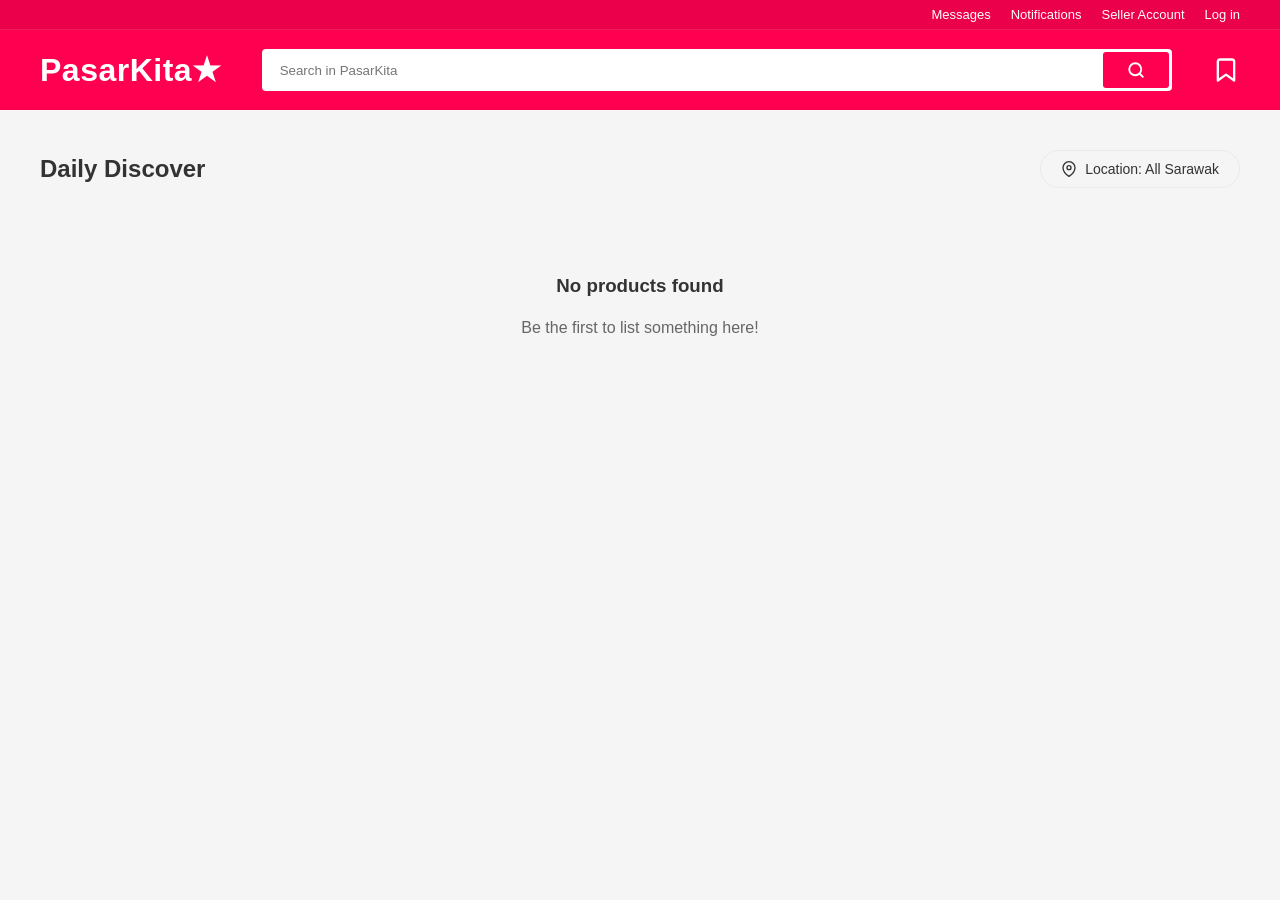
<file: index.html>
<!DOCTYPE html>
<html lang="en">
<head>
    <meta charset="UTF-8">
    <meta name="viewport" content="width=device-width, initial-scale=1.0">
    <title>PasarKita - Marketplace</title>
    <link rel="stylesheet" href="styles.css">
</head>
<body>
    <header class="header">
        <div class="header__topbar">
            <div class="container flex-between">
                <div><span id="welcome-message" style="display: none;"></span></div>
<div class="header__topbar-nav">
    <!-- Messages link with dedicated counter ID -->
    <a href="messages.html" id="nav-messages-link">Messages</a>
    <a href="notifications.html" id="nav-notifications-link">Notifications</a>
    <a href="selleraccount.html">Seller Account</a>
    <div class="user-profile"><a href="login.html">Log in</a></div>
</div>
            </div>
        </div>
        <div class="header__main">
            <div class="container flex-between">
                <h1 class="header__logo"><a href="index.html">PasarKita★</a></h1>
                <div class="search-bar">
                    <input type="text" class="search-bar__input" placeholder="Search in PasarKita">
                    <button type="button" class="search-bar__btn">
                        <svg width="18" height="18" viewBox="0 0 24 24" fill="none" stroke="white" stroke-width="2.5" stroke-linecap="round" stroke-linejoin="round"><circle cx="11" cy="11" r="8"></circle><line x1="21" y1="21" x2="16.65" y2="16.65"></line></svg>
                    </button>
                </div>
                <a href="saved.html" class="cart-icon" title="Saved Items">
                    <svg width="28" height="28" viewBox="0 0 24 24" fill="none" stroke="white" stroke-width="2" stroke-linecap="round" stroke-linejoin="round"><path d="M19 21l-7-5-7 5V5a2 2 0 0 1 2-2h10a2 2 0 0 1 2 2z"></path></svg>
                </a>
            </div>
        </div>
    </header>

    <main class="container py-lg">
        <!-- Daily Discover & Location Filter Header -->
        <div class="flex-between" style="margin-bottom: 24px;">
            <h2 style="margin: 0;">Daily Discover</h2>
            <button id="location-picker-btn" class="btn location-pill">
                <svg width="16" height="16" viewBox="0 0 24 24" fill="none" stroke="currentColor" stroke-width="2" stroke-linecap="round" stroke-linejoin="round"><path d="M21 10c0 7-9 13-9 13s-9-6-9-13a9 9 0 0 1 18 0z"></path><circle cx="12" cy="10" r="3"></circle></svg>
                <span id="location-btn-text">Location: All Sarawak</span>
            </button>
        </div>

        <div class="product-grid" id="main-product-grid">
            <!-- Products injected by JS -->
        </div>
    </main>

<!-- The Location Picker Modal Pop-up -->
    <div id="location-modal" class="modal">
        <div class="modal-overlay" id="modal-overlay"></div>
        <div class="modal-content surface-card">
            <div class="flex-between" style="margin-bottom: 20px;">
                <h3 style="margin: 0;">Choose Location</h3>
                <button class="btn-close" id="close-location-modal">&times;</button>
            </div>
            
            <div class="form-group">
                <!-- NEW: Live Location Button -->
                <button type="button" id="live-location-btn" class="btn btn-primary btn-full" style="margin-bottom: 12px; display: flex; align-items: center; gap: 8px; font-size: 15px;">
                    <svg width="18" height="18" viewBox="0 0 24 24" fill="none" stroke="white" stroke-width="2" stroke-linecap="round" stroke-linejoin="round"><polygon points="3 11 22 2 13 21 11 13 3 11"></polygon></svg>
                    Use Current Location
                </button>
                
                <input type="text" id="location-search-input" class="form-input" placeholder="Search neighborhood or city (e.g., Sibu)">
            </div>
            
            <ul class="location-list" id="location-list">
                <!-- Locations injected by JS -->
            </ul>
        </div>
    </div>

    <script src="app.js"></script>
</body>
</html>
</file>
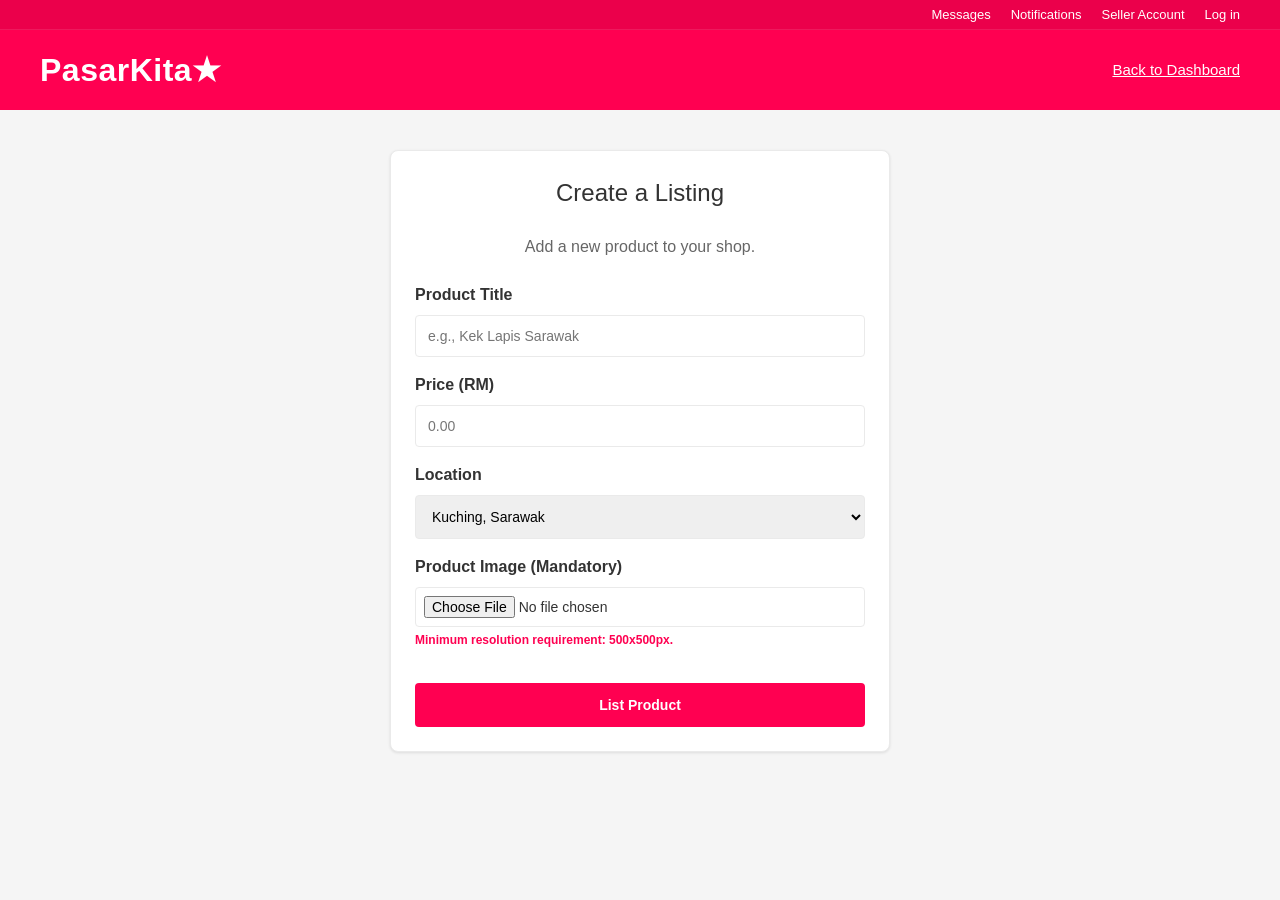
<file: addproduct.html>
<!DOCTYPE html>
<html lang="en">
<head>
    <meta charset="UTF-8">
    <meta name="viewport" content="width=device-width, initial-scale=1.0">
    <title>List a Product - PasarKita</title>
    <link rel="stylesheet" href="styles.css">
</head>
<body>
    <!-- Universal Header (No Search, No Cart) -->
    <header class="header">
        <div class="header__topbar">
            <div class="container flex-between">
                <div><span id="welcome-message" style="display: none;"></span></div>
<div class="header__topbar-nav">
    <!-- This link will now appear globally -->
    <a href="messages.html">Messages</a>
    <a href="notifications.html">Notifications</a>
    <a href="selleraccount.html">Seller Account</a>
    <div class="user-profile"><a href="login.html">Log in</a></div>
</div>
            </div>
        </div>
        <div class="header__main">
            <div class="container flex-between">
                <h1 class="header__logo"><a href="index.html">PasarKita★</a></h1>
                <!-- Quick return link instead of the search bar -->
                <div style="text-align: right; flex-grow: 1;">
                    <a href="selleraccount.html" style="color: white; font-weight: 500; font-size: 15px; text-decoration: underline;">Back to Dashboard</a>
                </div>
            </div>
        </div>
    </header>

    <main class="container py-lg auth-layout">
        <div class="auth-wrapper surface-card" style="max-width: 500px;">
            <h2 class="auth-title">Create a Listing</h2>
            <p style="text-align: center; color: var(--color-text-muted); margin-bottom: 24px;">Add a new product to your shop.</p>
            
            <form id="add-product-form">
                <div class="form-group">
                    <label style="display:block; margin-bottom:8px; font-weight:600;">Product Title</label>
                    <input type="text" id="prod-title" class="form-input" required placeholder="e.g., Kek Lapis Sarawak">
                </div>
                
                <div class="form-group">
                    <label style="display:block; margin-bottom:8px; font-weight:600;">Price (RM)</label>
                    <input type="number" id="prod-price" class="form-input" required min="1" step="0.50" placeholder="0.00">
                </div>

                <div class="form-group">
                    <label style="display:block; margin-bottom:8px; font-weight:600;">Location</label>
                    <select id="prod-location" class="form-input" required>
                        <option value="Kuching, Sarawak">Kuching, Sarawak</option>
                        <option value="Sibu, Sarawak">Sibu, Sarawak</option>
                        <option value="Serian, Sarawak">Serian, Sarawak</option>
                        <option value="Samarahan, Sarawak">Samarahan, Sarawak</option>
                        <option value="Miri, Sarawak">Miri, Sarawak</option>
                        <option value="Bintulu, Sarawak">Bintulu, Sarawak</option>
                    </select>
                </div>

                <div class="form-group">
                    <label style="display:block; margin-bottom:8px; font-weight:600;">Product Image (Mandatory)</label>
                    <input type="file" id="prod-img" class="form-input" accept="image/*" required style="padding: 8px;">
                    <!-- UPDATED: 500px minimum text -->
                    <small style="color: var(--color-primary); font-size: 12px; font-weight: bold;">Minimum resolution requirement: 500x500px.</small>
                </div>
                
                <button type="submit" class="btn btn-primary btn-full" style="padding: 14px; margin-top: 16px;">List Product</button>
            </form>
        </div>
    </main>

    <script src="app.js"></script>
</body>
</html>
</file>
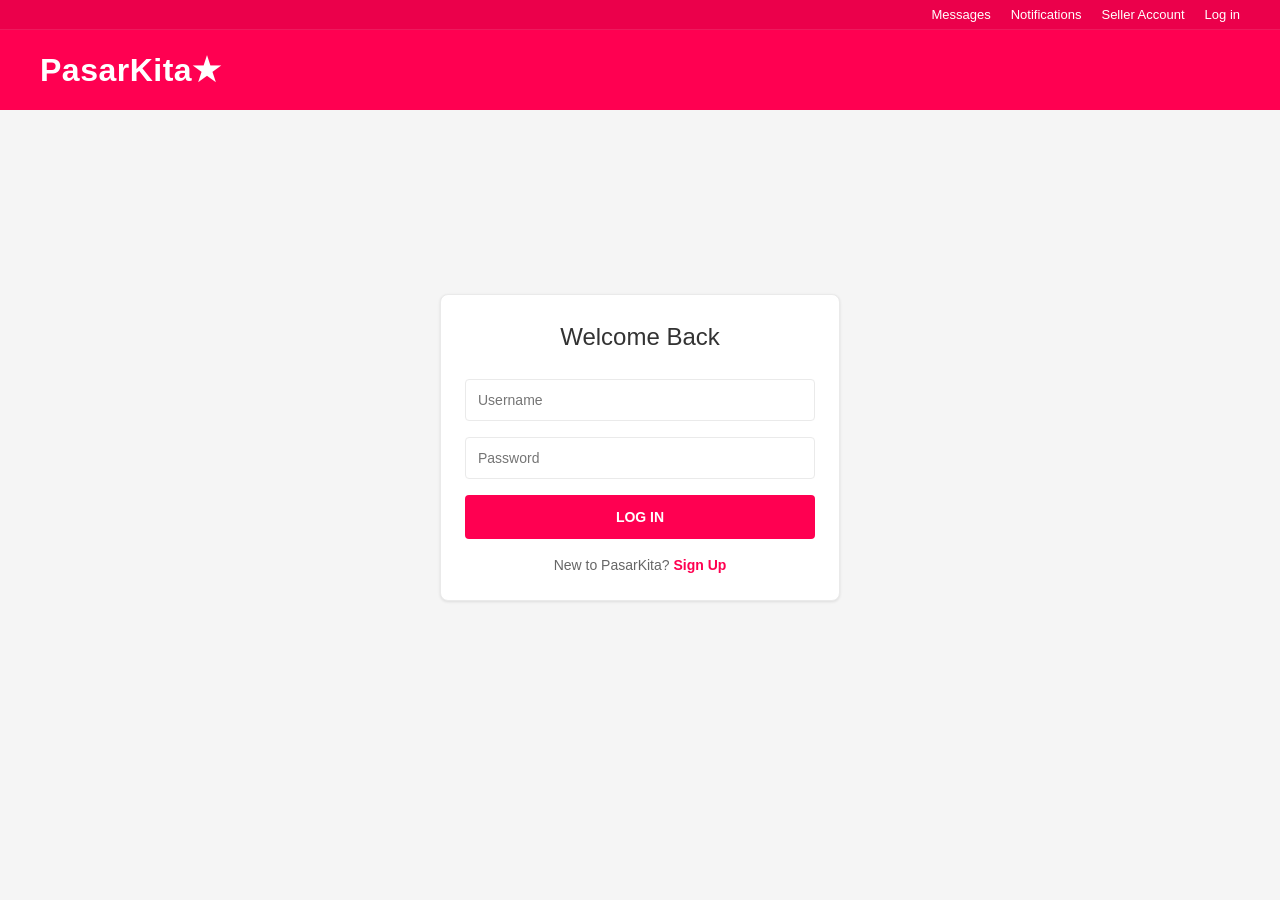
<file: login.html>
<!DOCTYPE html>
<html lang="en">
<head>
    <meta charset="UTF-8">
    <title>Login - PasarKita</title>
    <link rel="stylesheet" href="styles.css">
</head>
<body>
    <!-- SIMPLIFIED HEADER -->
    <header class="header">
        <div class="header__topbar">
            <div class="container flex-between">
                <div><span id="welcome-message" style="display: none;"></span></div>
<div class="header__topbar-nav">
    <!-- This link will now appear globally -->
    <a href="messages.html">Messages</a>
    <a href="notifications.html">Notifications</a>
    <a href="selleraccount.html">Seller Account</a>
    <div class="user-profile"><a href="login.html">Log in</a></div>
</div>
            </div>
        </div>
        <div class="header__main">
            <div class="container flex-between">
                <h1 class="header__logo"><a href="index.html">PasarKita★</a></h1>
            </div>
        </div>
    </header>

    <div class="container auth-layout">
        <div class="auth-wrapper surface-card">
            <h2 class="auth-title">Welcome Back</h2>
            <form id="loginForm">
                <div class="form-group">
                    <input type="text" id="username" class="form-input" placeholder="Username" required>
                </div>
                <div class="form-group">
                    <input type="password" id="password" class="form-input" placeholder="Password" required>
                </div>
                <button type="submit" class="btn btn-primary btn-full" style="padding: 14px;">LOG IN</button>
            </form>
            <div class="auth-links">New to PasarKita? <a href="signup.html">Sign Up</a></div>
        </div>
    </div>

    <script src="app.js"></script>
</body>
</html>
</file>
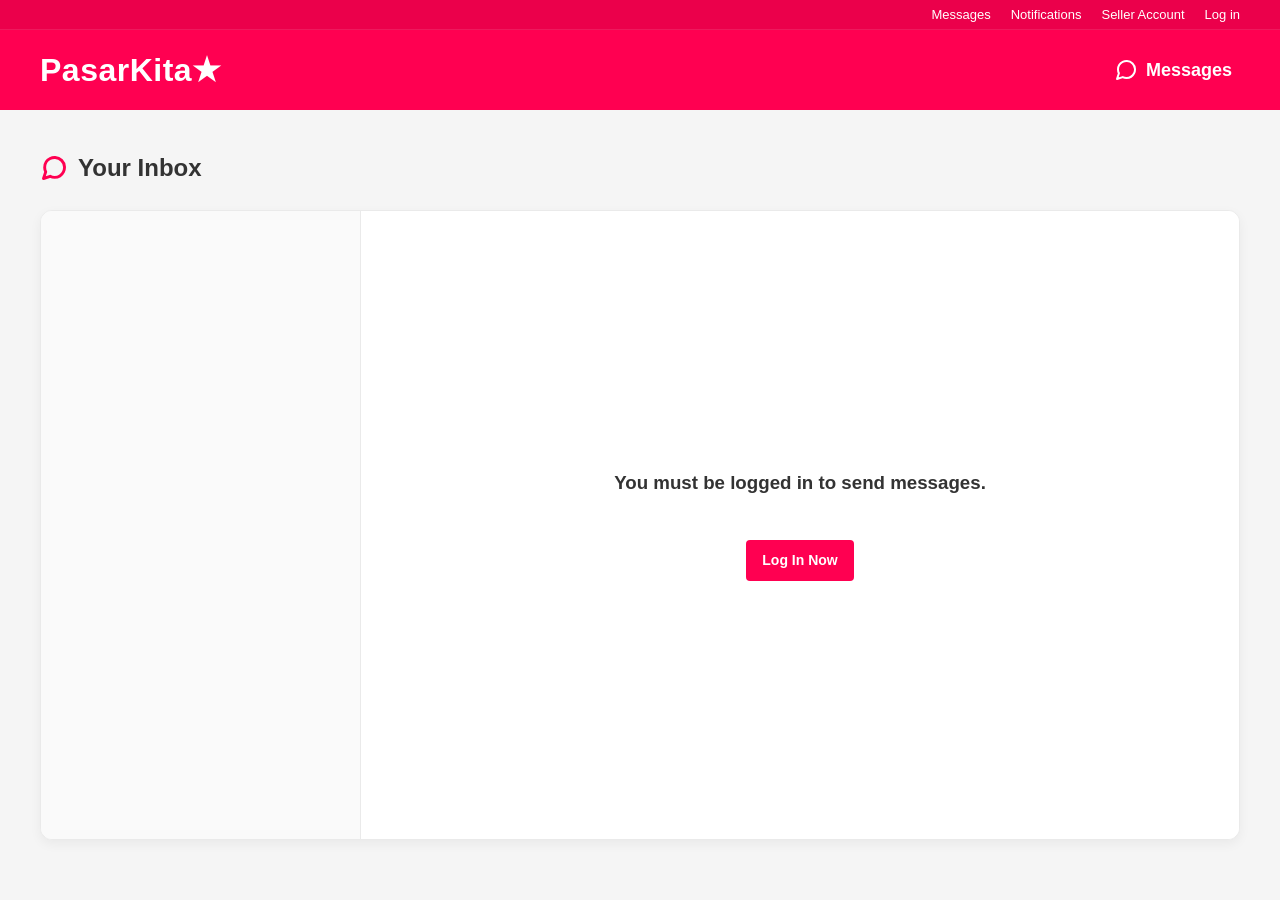
<file: messages.html>
<!DOCTYPE html>
<html lang="en">
<head>
    <meta charset="UTF-8">
    <meta name="viewport" content="width=device-width, initial-scale=1.0">
    <title>Inbox - PasarKita</title>
    <link rel="stylesheet" href="styles.css">
</head>
<body style="background: var(--color-bg-body);">
    <header class="header">
        <div class="header__topbar">
            <div class="container flex-between">
                <div><span id="welcome-message" style="display: none;"></span></div>
<div class="header__topbar-nav">
    <!-- This link will now appear globally -->
    <a href="messages.html">Messages</a>
    <a href="notifications.html">Notifications</a>
    <a href="selleraccount.html">Seller Account</a>
    <div class="user-profile"><a href="login.html">Log in</a></div>
</div>
            </div>
        </div>
<div class="header__main">
    <div class="container flex-between">
        <h1 class="header__logo"><a href="index.html">PasarKita★</a></h1>
        
        <!-- UPDATED: Now a non-pressable div instead of a link -->
        <div id="header-messages-btn" style="display: flex; align-items: center; gap: 8px; color: white; cursor: default;">
            <svg width="24" height="24" viewBox="0 0 24 24" fill="none" stroke="currentColor" stroke-width="2" stroke-linecap="round" stroke-linejoin="round">
                <path d="M21 11.5a8.38 8.38 0 0 1-.9 3.8 8.5 8.5 0 0 1-7.6 4.7 8.38 8.38 0 0 1-3.8-.9L3 21l1.9-5.7a8.38 8.38 0 0 1-.9-3.8 8.5 8.5 0 0 1 4.7-7.6 8.38 8.38 0 0 1 3.8-.9h.5a8.48 8.48 0 0 1 8 8v.5z"></path>
            </svg>
            <span style="font-weight: bold; font-size: 18px;">Messages</span>
            
            <!-- Targeted Counter Badge Container (Still works with app.js) -->
            <div id="msg-unread-count" style="position: relative;"></div>
        </div>
    </div>
</div>
    </header>

    <main class="container py-lg">
        <div class="flex-between" style="margin-bottom: 24px;">
            <h2 style="margin: 0; display: flex; align-items: center; gap: 10px;">
                <svg width="28" height="28" viewBox="0 0 24 24" fill="none" stroke="var(--color-primary)" stroke-width="2.5" stroke-linecap="round" stroke-linejoin="round"><path d="M21 11.5a8.38 8.38 0 0 1-.9 3.8 8.5 8.5 0 0 1-7.6 4.7 8.38 8.38 0 0 1-3.8-.9L3 21l1.9-5.7a8.38 8.38 0 0 1-.9-3.8 8.5 8.5 0 0 1 4.7-7.6 8.38 8.38 0 0 1 3.8-.9h.5a8.48 8.48 0 0 1 8 8v.5z"></path></svg>
                Your Inbox
            </h2>
        </div>

        <!-- The Full-Page Chat Layout -->
        <div id="chat-layout" class="chat-layout" style="height: 70vh; min-height: 600px; box-shadow: 0 4px 12px rgba(0,0,0,0.05); border-radius: 12px;">
            <div id="chat-sidebar" class="chat-sidebar" style="width: 320px;">
                <!-- Contacts load here -->
            </div>
            <div id="chat-window" class="chat-window">
                <!-- Messages load here -->
            </div>
        </div>
    </main>

    <script src="app.js"></script>
</body>
</html>
</file>
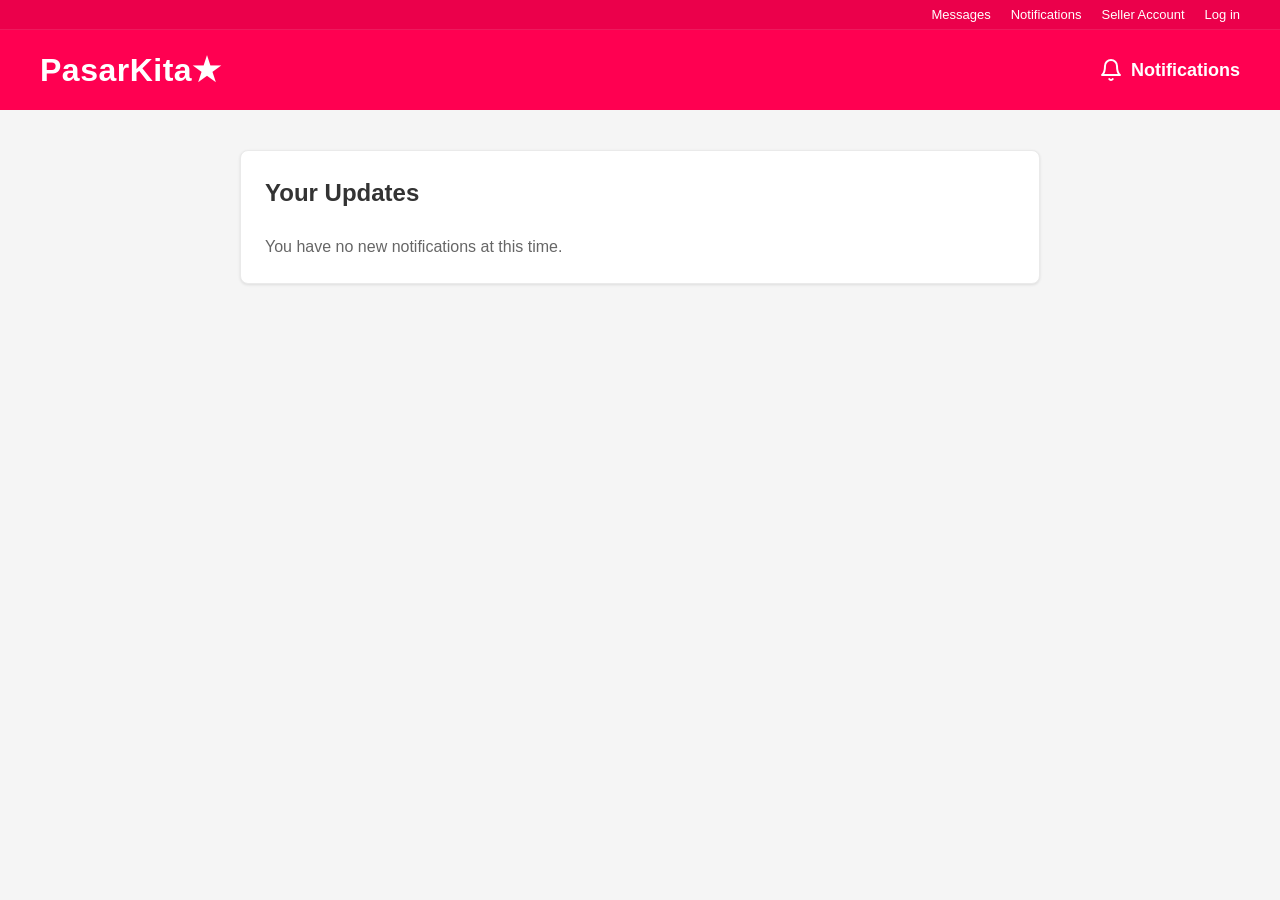
<file: notifications.html>
<!DOCTYPE html>
<html lang="en">
<head>
    <meta charset="UTF-8">
    <meta name="viewport" content="width=device-width, initial-scale=1.0">
    <title>Notifications - PasarKita</title>
    <link rel="stylesheet" href="styles.css">
</head>
<body>
    <header class="header">
        <div class="header__topbar">
            <div class="container flex-between">
                <div><span id="welcome-message" style="display: none;"></span></div>
<div class="header__topbar-nav">
    <!-- This link will now appear globally -->
    <a href="messages.html">Messages</a>
    <a href="notifications.html">Notifications</a>
    <a href="selleraccount.html">Seller Account</a>
    <div class="user-profile"><a href="login.html">Log in</a></div>
</div>
            </div>
        </div>
        <div class="header__main">
            <div class="container flex-between">
                <h1 class="header__logo"><a href="index.html">PasarKita★</a></h1>
                
                <!-- UPDATED: Notification Bell Icon and Text -->
                <div style="display: flex; align-items: center; gap: 8px; color: white;">
                    <svg width="24" height="24" viewBox="0 0 24 24" fill="none" stroke="currentColor" stroke-width="2" stroke-linecap="round" stroke-linejoin="round"><path d="M18 8A6 6 0 0 0 6 8c0 7-3 9-3 9h18s-3-2-3-9"></path><path d="M13.73 21a2 2 0 0 1-3.46 0"></path></svg>
                    <span style="font-weight: bold; font-size: 18px;">Notifications</span>
                </div>
            </div>
        </div>
    </header>

    <main class="container py-lg">
        <div class="surface-card" style="max-width: 800px; margin: 0 auto;">
            <h2 style="margin-bottom: 24px;">Your Updates</h2>
            <div id="notification-list" style="color: var(--color-text-muted);">
                You have no new notifications at this time.
            </div>
        </div>
    </main>

    <script src="app.js"></script>
</body>
</html>
</file>
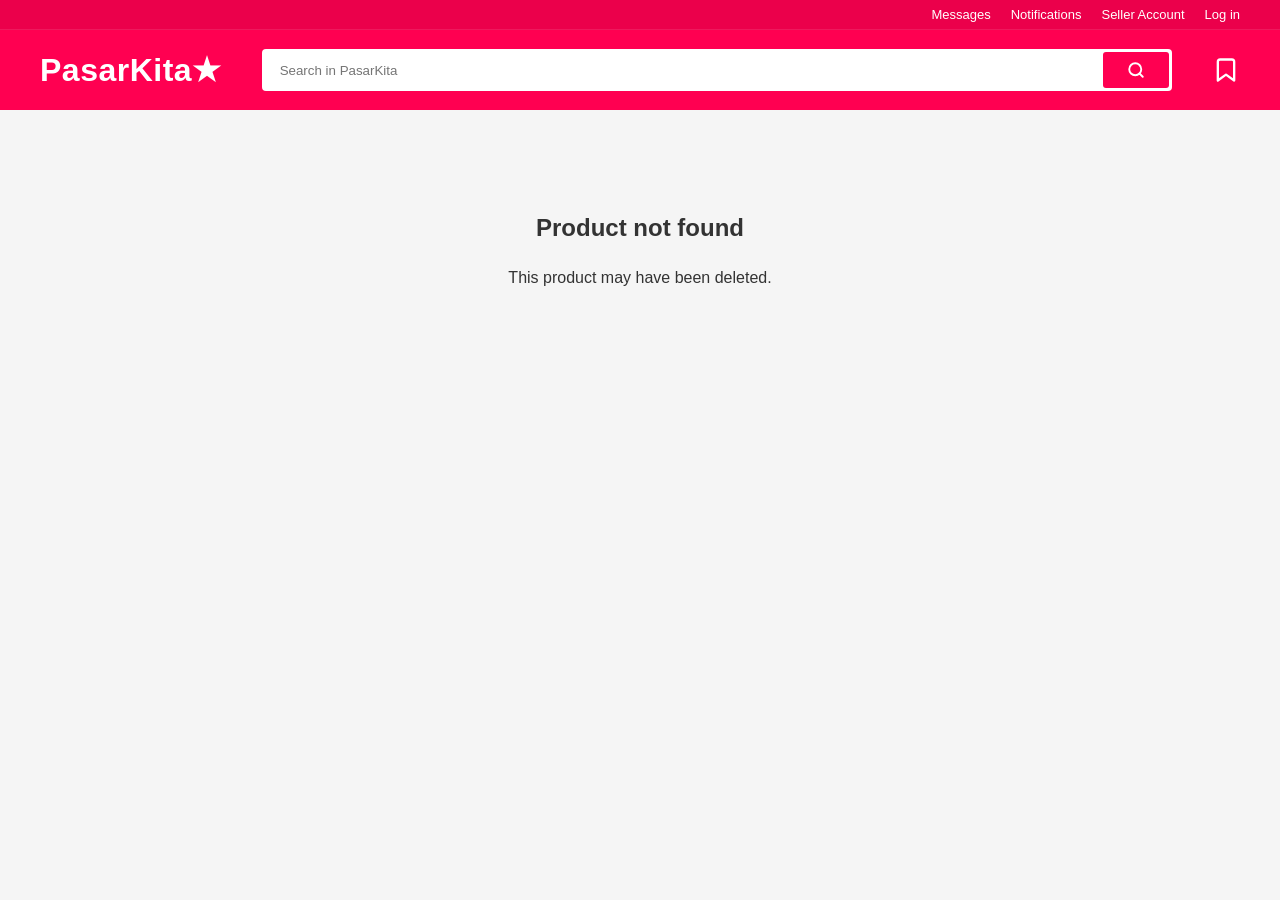
<file: product.html>
<!DOCTYPE html>
<html lang="en">
<head>
    <meta charset="UTF-8">
    <meta name="viewport" content="width=device-width, initial-scale=1.0">
    <title>PasarKita Listing</title>
    <link rel="stylesheet" href="styles.css">
</head>
<body>
    <!-- UNIVERSAL HEADER -->
    <header class="header">
        <div class="header__topbar">
            <div class="container flex-between">
                <div><span id="welcome-message" style="display: none;"></span></div>
<div class="header__topbar-nav">
    <!-- This link will now appear globally -->
    <a href="messages.html">Messages</a>
    <a href="notifications.html">Notifications</a>
    <a href="selleraccount.html">Seller Account</a>
    <div class="user-profile"><a href="login.html">Log in</a></div>
</div>
            </div>
        </div>
        <div class="header__main">
            <div class="container flex-between">
                <h1 class="header__logo"><a href="index.html">PasarKita★</a></h1>
                <div class="search-bar">
                    <input type="text" class="search-bar__input" placeholder="Search in PasarKita">
                    <button type="button" class="search-bar__btn">
                        <svg width="18" height="18" viewBox="0 0 24 24" fill="none" stroke="white" stroke-width="2.5" stroke-linecap="round" stroke-linejoin="round"><circle cx="11" cy="11" r="8"></circle><line x1="21" y1="21" x2="16.65" y2="16.65"></line></svg>
                    </button>
                </div>
                
                <!-- UPDATED: Bookmark Icon replacing the Cart -->
                <a href="saved.html" class="cart-icon" title="Saved Items">
                    <svg width="28" height="28" viewBox="0 0 24 24" fill="none" stroke="white" stroke-width="2" stroke-linecap="round" stroke-linejoin="round"><path d="M19 21l-7-5-7 5V5a2 2 0 0 1 2-2h10a2 2 0 0 1 2 2z"></path></svg>
                </a>
            </div>
        </div>
    </header>

    <!-- THIS IS THE MAGIC EMPTY CONTAINER. JAVASCRIPT WILL FILL IT! -->
    <main class="container py-lg product-layout" id="product-detail-container"></main>

    <script src="app.js"></script>
</body>
</html>
</file>
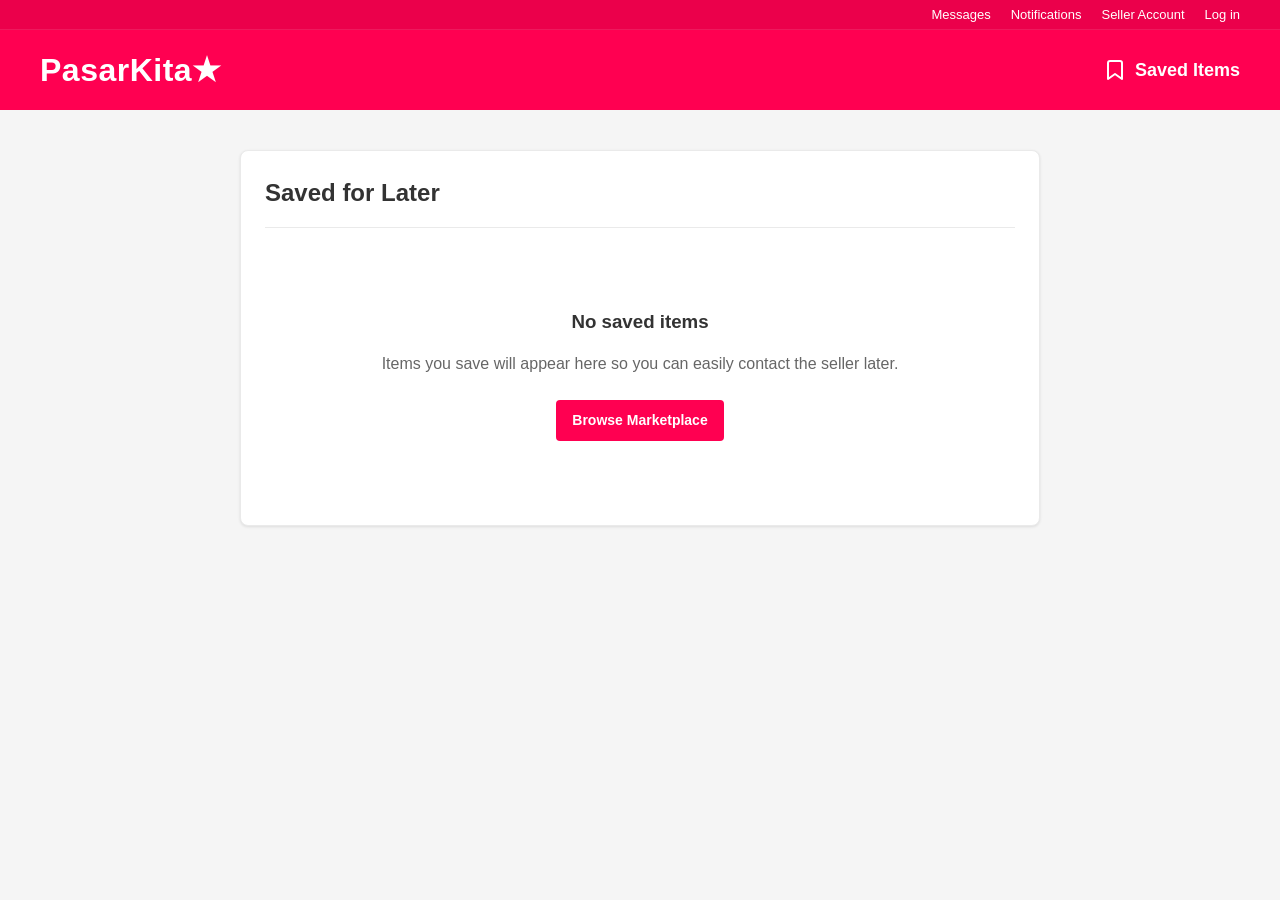
<file: saved.html>
<!DOCTYPE html>
<html lang="en">
<head>
    <meta charset="UTF-8">
    <meta name="viewport" content="width=device-width, initial-scale=1.0">
    <title>Saved Items - PasarKita</title>
    <link rel="stylesheet" href="styles.css">
</head>
<body>
    <header class="header">
        <div class="header__topbar">
            <div class="container flex-between">
                <div><span id="welcome-message" style="display: none;"></span></div>
<div class="header__topbar-nav">
    <!-- This link will now appear globally -->
    <a href="messages.html">Messages</a>
    <a href="notifications.html">Notifications</a>
    <a href="selleraccount.html">Seller Account</a>
    <div class="user-profile"><a href="login.html">Log in</a></div>
</div>
            </div>
        </div>
        <div class="header__main">
            <div class="container flex-between">
                <h1 class="header__logo"><a href="index.html">PasarKita★</a></h1>
                
                <!-- UPDATED: Search bar and icon removed, replaced with "Saved Items" -->
                <div style="display: flex; align-items: center; gap: 8px; color: white;">
                    <svg width="24" height="24" viewBox="0 0 24 24" fill="none" stroke="currentColor" stroke-width="2" stroke-linecap="round" stroke-linejoin="round"><path d="M19 21l-7-5-7 5V5a2 2 0 0 1 2-2h10a2 2 0 0 1 2 2z"></path></svg>
                    <span style="font-weight: bold; font-size: 18px;">Saved Items</span>
                </div>
                
            </div>
        </div>
    </header>

    <main class="container py-lg">
        <div class="surface-card" style="max-width: 800px; margin: 0 auto;">
            <h2 style="margin-top: 0; border-bottom: 1px solid var(--color-border); padding-bottom: 16px;">Saved for Later</h2>
            <div id="saved-items-container">
                <!-- Items injected by JS -->
            </div>
        </div>
    </main>

    <script src="app.js"></script>
</body>
</html>
</file>
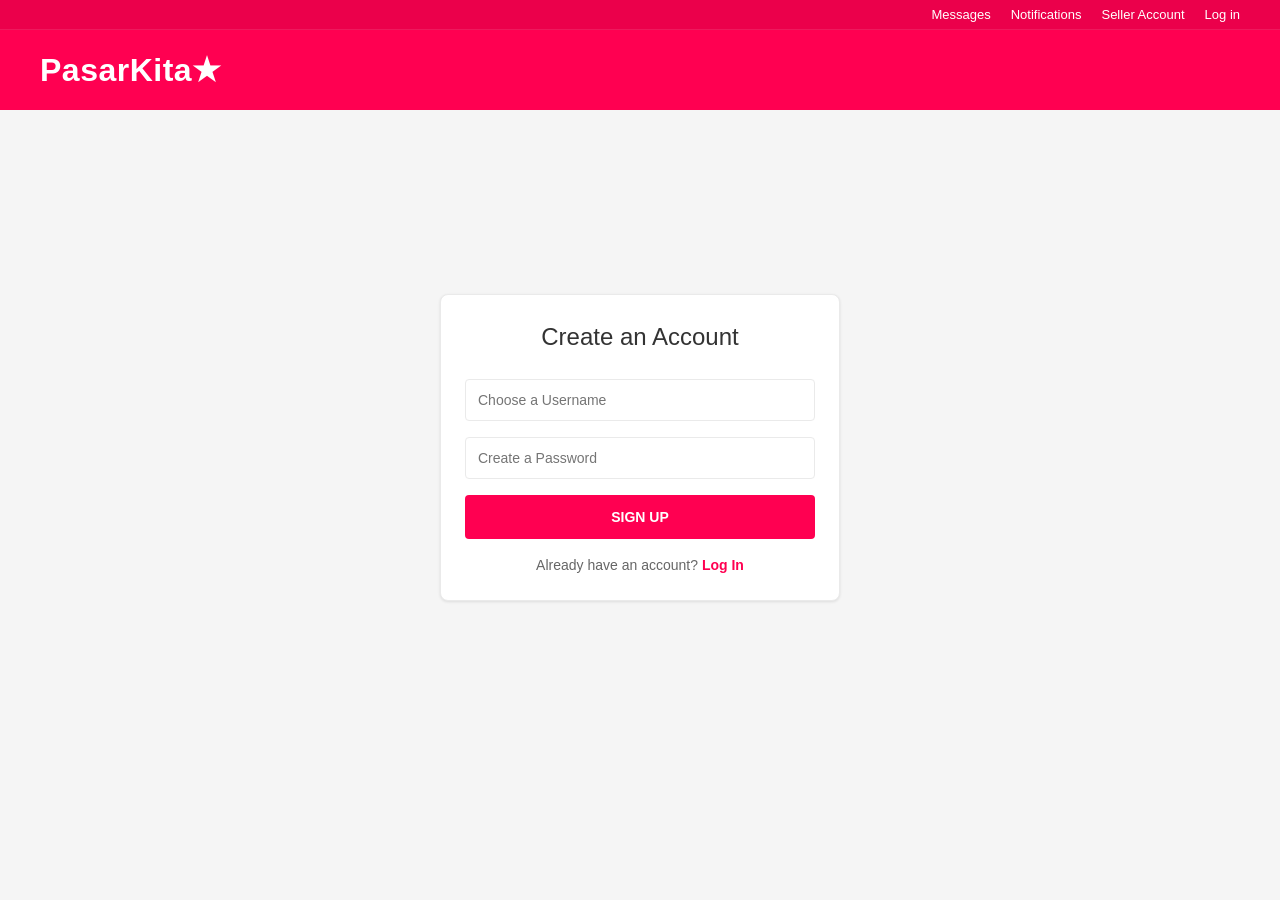
<file: signup.html>
<!DOCTYPE html>
<html lang="en">
<head>
    <meta charset="UTF-8">
    <title>Sign Up - PasarKita</title>
    <link rel="stylesheet" href="styles.css">
</head>
<body>
    <!-- SIMPLIFIED HEADER -->
    <header class="header">
        <div class="header__topbar">
            <div class="container flex-between">
                <div><span id="welcome-message" style="display: none;"></span></div>
<div class="header__topbar-nav">
    <!-- This link will now appear globally -->
    <a href="messages.html">Messages</a>
    <a href="notifications.html">Notifications</a>
    <a href="selleraccount.html">Seller Account</a>
    <div class="user-profile"><a href="login.html">Log in</a></div>
</div>
            </div>
        </div>
        <div class="header__main">
            <div class="container flex-between">
                <h1 class="header__logo"><a href="index.html">PasarKita★</a></h1>
            </div>
        </div>
    </header>

    <div class="container auth-layout">
        <div class="auth-wrapper surface-card">
            <h2 class="auth-title">Create an Account</h2>
            <form id="signupForm">
                <div class="form-group">
                    <input type="text" id="username" class="form-input" placeholder="Choose a Username" required>
                </div>
                <div class="form-group">
                    <input type="password" id="password" class="form-input" placeholder="Create a Password" required>
                </div>
                <button type="submit" class="btn btn-primary btn-full" style="padding: 14px;">SIGN UP</button>
            </form>
            <div class="auth-links">Already have an account? <a href="login.html">Log In</a></div>
        </div>
    </div>

    <script src="app.js"></script>
</body>
</html>
</file>
<file: styles.css>
/* =========================================
   1. CSS VARIABLES (The Source of Truth)
   ========================================= */
:root {
    --color-primary: #FF0051;
    --color-primary-hover: #e60049;
    --color-bg-body: #f5f5f5;
    --color-bg-surface: #ffffff;
    --color-text-main: #333333;
    --color-text-muted: #666666;
    --color-border: #eaeaea;
    --radius-sm: 4px;
    --radius-md: 8px;
    --shadow-sm: 0 1px 3px rgba(0,0,0,0.1);
    --shadow-hover: 0 4px 12px rgba(0,0,0,0.08);
}

/* =========================================
   2. GLOBAL RESETS & TYPOGRAPHY
   ========================================= */
html { overflow-y: scroll; box-sizing: border-box; }
*, *:before, *:after { box-sizing: inherit; }
body { 
    margin: 0; padding: 0; 
    background-color: var(--color-bg-body); 
    font-family: -apple-system, BlinkMacSystemFont, "Segoe UI", Roboto, Arial, sans-serif; 
    color: var(--color-text-main);
    line-height: 1.5;
}
a { text-decoration: none; color: inherit; }
h1, h2, h3 { margin-top: 0; }

/* =========================================
   3. LAYOUT PRIMITIVES (Universal)
   ========================================= */
.container {
    max-width: 1200px;
    width: 95%;
    margin: 0 auto;
}
.flex-between {
    display: flex;
    justify-content: space-between;
    align-items: center;
}
.py-md { padding: 20px 0; }
.py-lg { padding: 40px 0; }

/* =========================================
   4. UNIVERSAL COMPONENTS
   ========================================= */
/* Buttons */
.btn {
    display: inline-flex; justify-content: center; align-items: center;
    padding: 10px 16px; border: none; border-radius: var(--radius-sm);
    font-weight: 600; font-size: 14px; cursor: pointer; transition: all 0.2s;
}
.btn-primary { background-color: var(--color-primary); color: #fff; }
.btn-primary:hover { background-color: var(--color-primary-hover); }
.btn-dark { background-color: #333; color: #fff; }
.btn-dark:hover { background-color: #222; }
.btn-full { width: 100%; }

/* Form Inputs */
.form-input {
    width: 100%; padding: 12px; border: 1px solid var(--color-border);
    border-radius: var(--radius-sm); font-size: 14px; outline: none; transition: border 0.2s;
}
.form-input:focus { border-color: var(--color-primary); }
.form-group { margin-bottom: 16px; }

/* Surface Cards */
.surface-card {
    background: var(--color-bg-surface);
    padding: 24px;
    border-radius: var(--radius-md);
    box-shadow: var(--shadow-sm);
    border: 1px solid var(--color-border);
}

/* =========================================
   5. HEADER ARCHITECTURE
   ========================================= */
.header { width: 100%; background: var(--color-primary); color: #fff; }

.header__topbar {
    background-color: rgba(0,0,0,0.08); border-bottom: 1px solid rgba(255,255,255,0.1);
    height: 30px; font-size: 13px; padding-top: 5px; padding-bottom: 0;
}
.header__topbar a { color: #fff; }
.header__topbar a:hover { text-decoration: underline; }
.header__topbar-nav { display: flex; gap: 20px; align-items: center; }

.header__main { padding: 16px 0; }
.header__logo { font-size: 32px; font-weight: bold; letter-spacing: 0.5px; color: #fff; margin: 0; }

.search-bar {
    flex-grow: 1; display: flex; height: 42px; background: #fff;
    border-radius: var(--radius-sm); padding: 3px; margin: 0 40px; box-sizing: border-box;
}
.search-bar__input { flex-grow: 1; border: none; padding: 0 15px; outline: none; }
.search-bar__btn {
    background: var(--color-primary); border: none; padding: 0 24px;
    border-radius: 3px; cursor: pointer; display: flex; align-items: center;
}
.search-bar__btn:hover { opacity: 0.9; }

.cart-icon { position: relative; cursor: pointer; display: flex; align-items: center; }
.cart-icon__badge {
    position: absolute; top: -6px; right: -8px; background: #fff; color: var(--color-primary);
    border: 2px solid var(--color-primary); border-radius: 50px; font-size: 11px; font-weight: bold; padding: 2px 6px;
}

/* =========================================
   6. SHOPEE GRID (Index)
   ========================================= */
.product-grid {
    display: grid;
    grid-template-columns: repeat(4, 1fr); 
    gap: 24px; 
}

.product-card {
    background: var(--color-bg-surface); border-radius: var(--radius-sm);
    box-shadow: 0 1px 2px rgba(0,0,0,0.05); display: flex; flex-direction: column;
    transition: transform 0.2s, box-shadow 0.2s; border: 1px solid transparent;
    position: relative; 
    overflow: hidden; 
}
.product-card:hover { transform: translateY(-2px); box-shadow: var(--shadow-hover); border-color: var(--color-primary); }

.product-card__img { 
    width: 100%; 
    aspect-ratio: 4 / 3; 
    object-fit: cover; 
    border-radius: var(--radius-sm) var(--radius-sm) 0 0; 
}

.product-card__body { padding: 12px; display: flex; flex-direction: column; flex-grow: 1; }
.product-card__title { font-size: 14px; line-height: 1.4; height: 38px; overflow: hidden; margin-bottom: 8px; }
.product-card__price { font-size: 18px; font-weight: bold; color: var(--color-primary); margin-bottom: 8px; }
.product-card__meta { display: flex; justify-content: space-between; font-size: 12px; color: var(--color-text-muted); margin-top: auto; }

.product-card__btn { 
    position: absolute; 
    bottom: 0; 
    left: 0; 
    width: 100%; 
    border-radius: 0; 
    padding: 12px; 
    transform: translateY(100%); 
    opacity: 0; 
    transition: all 0.2s ease-out; 
}
.product-card:hover .product-card__btn { 
    transform: translateY(0); 
    opacity: 1; 
}

/* =========================================
   7. FB MARKETPLACE LAYOUT (Product)
   ========================================= */
.product-layout { display: flex; gap: 24px; align-items: flex-start; }
.product-gallery { flex: 1; min-width: 0; }

.product-gallery__viewer {
    background: var(--color-border); 
    border-radius: var(--radius-md); 
    width: 100%;
    aspect-ratio: 4 / 3; 
    display: flex; justify-content: center; align-items: center; 
    overflow: hidden; 
}

.product-gallery__viewer img { 
    width: 100%; 
    height: 100%; 
    object-fit: cover; 
}

.product-sidebar { width: 380px; flex-shrink: 0; position: sticky; top: 24px; }
.divider { border: 0; border-top: 1px solid var(--color-border); margin: 20px 0; }

.seller-profile { display: flex; align-items: center; gap: 12px; }
.seller-profile__avatar { width: 48px; height: 48px; background: var(--color-border); border-radius: 50%; }
.seller-profile__name { font-weight: bold; margin: 0; font-size: 16px; }

/* =========================================
   8. AUTHENTICATION LAYOUT
   ========================================= */
.auth-layout { display: flex; justify-content: center; align-items: center; min-height: 75vh; }
.auth-wrapper { width: 100%; max-width: 400px; }
.auth-title { text-align: center; margin-bottom: 24px; font-weight: 500; font-size: 24px; }
.auth-links { text-align: center; margin-top: 16px; font-size: 14px; color: var(--color-text-muted); }
.auth-links a { color: var(--color-primary); font-weight: bold; }

/* =========================================
   9. RESPONSIVE BREAKPOINTS
   ========================================= */
@media (max-width: 900px) {
    .product-layout { flex-direction: column; }
    .product-sidebar { width: 100%; position: static; }
    .header__main .flex-between { flex-wrap: wrap; gap: 16px; }
    .search-bar { order: 3; width: 100%; margin: 0; }
    .product-grid { grid-template-columns: repeat(3, 1fr); } 
}
@media (max-width: 600px) {
    .header__topbar { display: none; }
    .product-grid { grid-template-columns: repeat(2, 1fr); gap: 12px; }
}

/* =========================================
   10. CART PAGE LAYOUT
   ========================================= */
.cart-layout { display: flex; gap: 24px; align-items: flex-start; }
.cart-main { flex: 1; min-width: 0; }
.cart-sidebar { width: 340px; flex-shrink: 0; position: sticky; top: 24px; }

.cart-item { display: flex; gap: 16px; padding: 20px 0; border-bottom: 1px solid var(--color-border); }
.cart-item:last-child { border-bottom: none; padding-bottom: 0; }

.cart-item__img { 
    width: 100px; 
    height: 100px; 
    object-fit: contain; 
    background-color: #ffffff; 
    border-radius: var(--radius-sm); 
    border: 1px solid var(--color-border); 
}

.cart-item { display: flex; gap: 16px; padding: 20px 0; border-bottom: 1px solid var(--color-border); align-items: flex-start; }

.cart-item-select { 
    width: 20px; 
    height: 20px; 
    cursor: pointer; 
    accent-color: var(--color-primary); 
    margin-top: 40px; 
}

.cart-item__details { flex-grow: 1; display: flex; flex-direction: column; justify-content: space-between; }
.cart-item__title { font-weight: 600; font-size: 16px; margin: 0 0 4px 0; color: var(--color-text-main); }
.cart-item__seller { font-size: 13px; color: var(--color-text-muted); margin: 0; }
.cart-item__price { font-weight: bold; color: var(--color-primary); font-size: 18px; margin-top: 8px; }

.cart-item__actions { display: flex; flex-direction: column; justify-content: space-between; align-items: flex-end; }
.btn-remove { background: none; border: none; color: var(--color-text-muted); text-decoration: underline; cursor: pointer; font-size: 13px; padding: 0; transition: color 0.2s; }
.btn-remove:hover { color: var(--color-primary); }

.cart-summary__row { display: flex; justify-content: space-between; margin-bottom: 12px; color: var(--color-text-muted); font-size: 15px; }
.cart-summary__total { display: flex; justify-content: space-between; margin-top: 20px; padding-top: 20px; border-top: 1px solid var(--color-border); font-size: 20px; font-weight: bold; color: var(--color-text-main); }

/* =========================================
   11. MODALS & FILTERS
   ========================================= */
.location-pill {
    background: transparent; 
    border: 1px solid var(--color-border);
    color: var(--color-text-main); 
    border-radius: 50px; 
    font-weight: 500;
    display: flex; 
    align-items: center; 
    gap: 8px;
    padding: 10px 20px;
}
.location-pill:hover { 
    border-color: var(--color-primary); 
    color: var(--color-primary); 
    background: rgba(255,0,81,0.05); 
}

.modal { display: none; position: fixed; top: 0; left: 0; width: 100%; height: 100%; z-index: 1000; align-items: center; justify-content: center; }
.modal.active { display: flex; }
.modal-overlay { position: absolute; top: 0; left: 0; width: 100%; height: 100%; background: rgba(0,0,0,0.6); backdrop-filter: blur(3px); }
.modal-content { position: relative; z-index: 1001; width: 90%; max-width: 450px; padding: 24px; border-radius: var(--radius-md); }
.btn-close { background: none; border: none; font-size: 28px; cursor: pointer; color: var(--color-text-muted); line-height: 1; padding: 0; transition: color 0.2s; }
.btn-close:hover { color: var(--color-primary); }

.location-list { list-style: none; padding: 0; margin: 0; max-height: 300px; overflow-y: auto; }
.location-item { padding: 16px 12px; border-bottom: 1px solid var(--color-border); cursor: pointer; transition: background 0.2s; display: flex; align-items: center; gap: 12px; }
.location-item:hover { background: var(--color-bg-body); color: var(--color-primary); }
.location-item:last-child { border-bottom: none; }

/* =========================================
   12. SOUNDCLOUD STYLE PROFILE HEADER
   ========================================= */
.sc-profile-header {
    background: var(--color-bg-surface);
    border: 1px solid var(--color-border);
    border-radius: var(--radius-md);
    overflow: hidden;
    margin-bottom: 32px;
    box-shadow: var(--shadow-sm);
}

/* UPDATED: Added positioning and background sizing for custom images */
.sc-banner {
    position: relative; 
    height: 160px;
    background: linear-gradient(135deg, #1e1e1e, var(--color-primary)); 
    background-size: cover;
    background-position: center;
}

/* NEW: Full-cover banner overlay */
.sc-banner-edit {
    position: absolute;
    top: 0;
    left: 0;
    width: 100%;
    height: 100%;
    background: rgba(0, 0, 0, 0.5); /* Semi-transparent dark overlay */
    color: white;
    display: flex;
    align-items: center;
    justify-content: center;
    font-size: 16px;
    font-weight: 600;
    cursor: pointer;
    opacity: 0; /* Hidden by default */
    transition: opacity 0.2s ease-in-out;
}

/* Show the overlay when hovering anywhere over the banner */
.sc-banner:hover .sc-banner-edit {
    opacity: 1;
}

.sc-profile-content {
    display: flex;
    padding: 0 24px 24px 24px;
    position: relative;
}
.sc-avatar-wrapper {
    width: 160px;
    height: 160px;
    border-radius: 50%;
    border: 4px solid var(--color-bg-surface);
    background-color: var(--color-border);
    margin-top: -80px; 
    position: relative;
    flex-shrink: 0;
    overflow: hidden;
}
.sc-avatar-wrapper img {
    width: 100%;
    height: 100%;
    object-fit: cover;
}
.sc-avatar-edit {
    position: absolute;
    bottom: 0;
    left: 0;
    width: 100%;
    background: rgba(0,0,0,0.6);
    color: white;
    text-align: center;
    padding: 8px 0;
    cursor: pointer;
    opacity: 0;
    transition: opacity 0.2s;
    font-size: 13px;
    font-weight: 600;
}
.sc-avatar-wrapper:hover .sc-avatar-edit {
    opacity: 1;
}
.sc-info {
    margin-left: 24px;
    margin-top: 16px;
    flex-grow: 1;
}
.sc-title {
    margin: 0 0 8px 0;
    font-size: 28px;
    font-weight: 800;
}
.sc-desc {
    margin: 0;
    color: var(--color-text-muted);
    line-height: 1.5;
    max-width: 600px;
}
.btn-sm {
    padding: 6px 12px;
    font-size: 12px;
}
.sc-desc {
    margin: 0;
    color: var(--color-text-muted);
    line-height: 1.5;
    max-width: 600px;
}

/* NEW: Truncates the text after exactly 5 lines */
.sc-desc.truncated {
    display: -webkit-box;
    -webkit-line-clamp: 5;
    line-clamp: 5; /* <-- Add this line to fix the warning! */
    -webkit-box-orient: vertical;
    overflow: hidden;
}

/* NEW: Styling for the show more/less toggle */
.show-more-btn {
    background: none;
    border: none;
    color: var(--color-primary);
    padding: 0;
    font-size: 13px;
    cursor: pointer;
    margin-top: 4px;
    font-weight: 600;
}
.show-more-btn:hover {
    text-decoration: underline;
}

/* =========================================
   13. MESSAGING SYSTEM
   ========================================= */
.chat-layout { 
    display: flex; 
    height: 65vh; 
    min-height: 500px;
    background: var(--color-bg-surface); 
    border: 1px solid var(--color-border); 
    border-radius: var(--radius-md); 
    overflow: hidden; 
    box-shadow: var(--shadow-sm);
}

.chat-sidebar { 
    width: 300px; 
    border-right: 1px solid var(--color-border); 
    background: #fafafa; 
    overflow-y: auto; 
}

.chat-contact { 
    padding: 16px; 
    border-bottom: 1px solid var(--color-border); 
    cursor: pointer; 
    display: flex; 
    align-items: center; 
    gap: 12px; 
    transition: background 0.2s;
}

.chat-contact:hover, .chat-contact.active { 
    background: #ffffff; 
    border-left: 4px solid var(--color-primary);
}

.chat-window { 
    flex: 1; 
    display: flex; 
    flex-direction: column; 
    background: #ffffff;
}

.chat-header { 
    padding: 16px 24px; 
    border-bottom: 1px solid var(--color-border); 
    font-weight: bold; 
    font-size: 18px;
    display: flex;
    align-items: center;
    gap: 10px;
}

.chat-messages { 
    flex: 1; 
    padding: 24px; 
    overflow-y: auto; 
    display: flex; 
    flex-direction: column; 
    gap: 12px; 
    background: #f9f9f9;
}

.chat-bubble { 
    max-width: 70%; 
    padding: 12px 16px; 
    border-radius: 18px; 
    font-size: 15px; 
    line-height: 1.4;
}

.chat-bubble.sent { 
    align-self: flex-end; 
    background: var(--color-primary); 
    color: white; 
    border-bottom-right-radius: 4px; 
}

.chat-bubble.received { 
    align-self: flex-start; 
    background: #e9e9eb; 
    color: var(--color-text-main); 
    border-bottom-left-radius: 4px; 
}

.chat-input-area { 
    padding: 16px; 
    border-top: 1px solid var(--color-border); 
    background: #ffffff; 
    display: flex; 
    gap: 12px; 
}

.chat-input { 
    flex: 1; 
    padding: 12px 20px; 
    border: 1px solid var(--color-border); 
    border-radius: 50px; 
    outline: none; 
    font-size: 15px;
}
.chat-input:focus {
    border-color: var(--color-primary);
}
</file>
